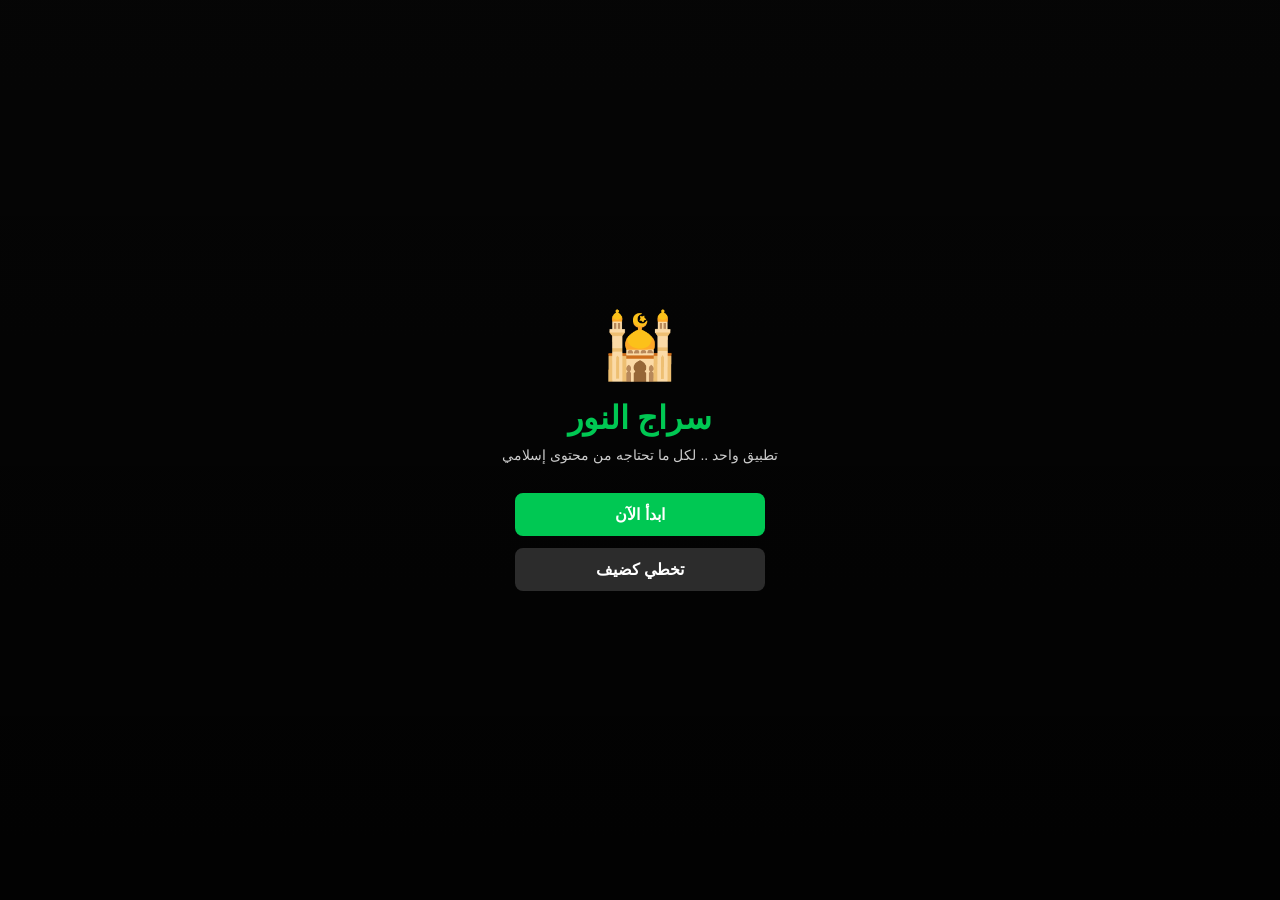
<file: _appسراج النور/index.html>
<!DOCTYPE html>
<html lang="ar" dir="rtl">
<head>
    <meta charset="UTF-8">
    <meta name="viewport" content="width=device-width, initial-scale=1.0">
    <title>سراج النور - المنصة الإسلامية</title>
    <link rel="stylesheet" href="css/style.css">
</head>
<body class="splash-body">
    <div class="splash-container">
        <div class="logo-box">
            <div class="logo-icon">🕌</div>
            <h1>سراج النور</h1>
            <p>تطبيق واحد .. لكل ما تحتاجه من محتوى إسلامي</p>
        </div>
        <div class="splash-buttons">
            <a href="home.html" class="btn-primary">ابدأ الآن</a>
            <a href="home.html" class="btn-secondary">تخطي كضيف</a>
        </div>
    </div>
</body>
</html>
</file>
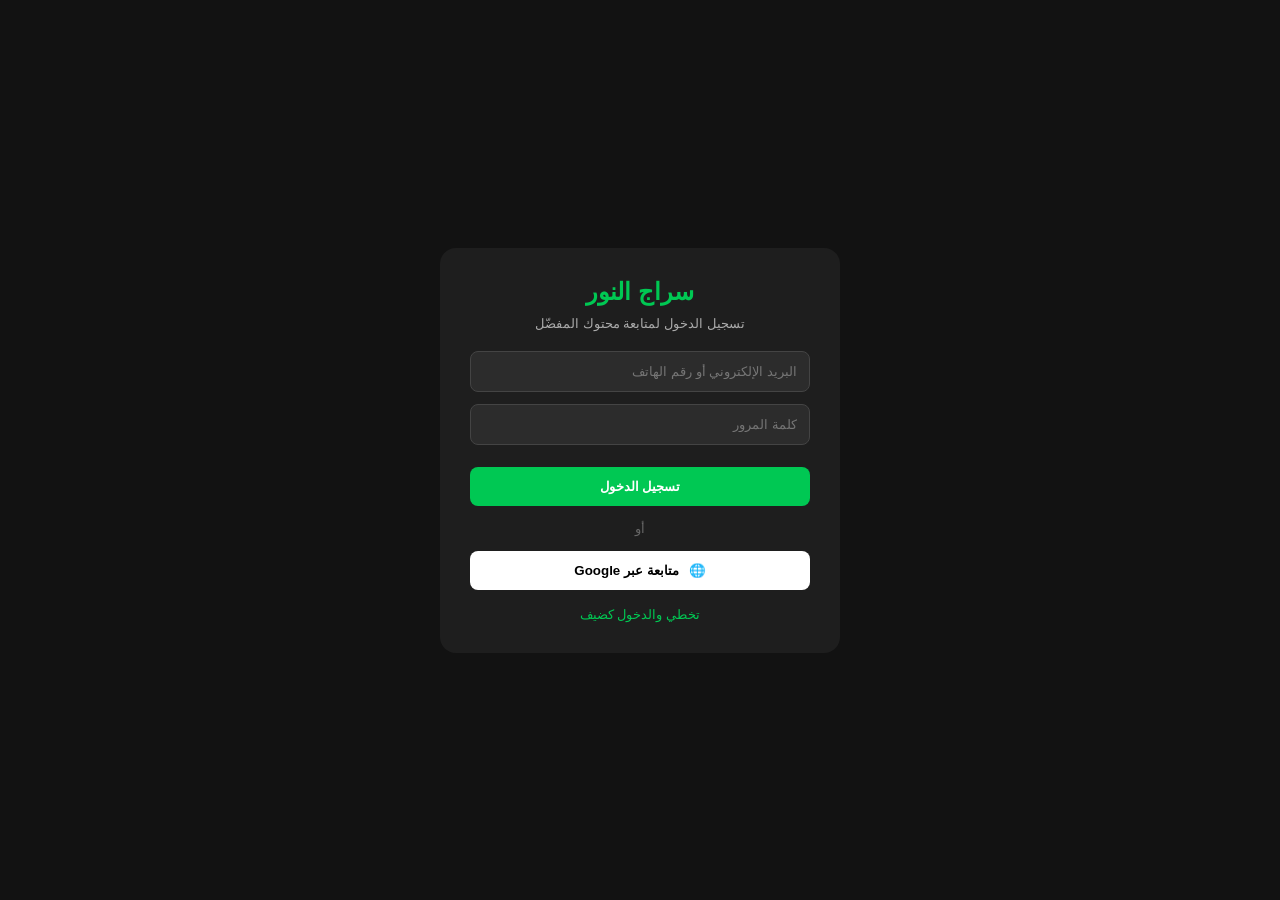
<file: _appسراج النور/auth.html>
<!DOCTYPE html>
<html lang="ar" dir="rtl">
<head>
    <meta charset="UTF-8">
    <meta name="viewport" content="width=device-width, initial-scale=1.0">
    <title>تسجيل الدخول - سراج النور</title>
    <link rel="stylesheet" href="css/style.css">
</head>
<body class="auth-body">
    <div class="auth-card">
        <h2>سراج النور</h2>
        <p>تسجيل الدخول لمتابعة محتوك المفضّل</p>
        
        <form onsubmit="event.preventDefault(); alert('تم تسجيل الدخول بنجاح عبر Supabase!'); location.href='home.html';">
            <input type="email" placeholder="البريد الإلكتروني أو رقم الهاتف" required class="auth-input">
            <input type="password" placeholder="كلمة المرور" required class="auth-input">
            <button type="submit" class="btn-primary" style="width:100%; margin-top:10px;">تسجيل الدخول</button>
        </form>

        <div class="divider">أو</div>

        <button class="btn-google" onclick="loginWithGoogle()">
            <span>🌐</span> متابعة عبر Google
        </button>

        <div class="auth-footer">
            <a href="home.html">تخطي والدخول كضيف</a>
        </div>
    </div>

    <script src="js/supabase.js"></script>
</body>
</html>
</file>
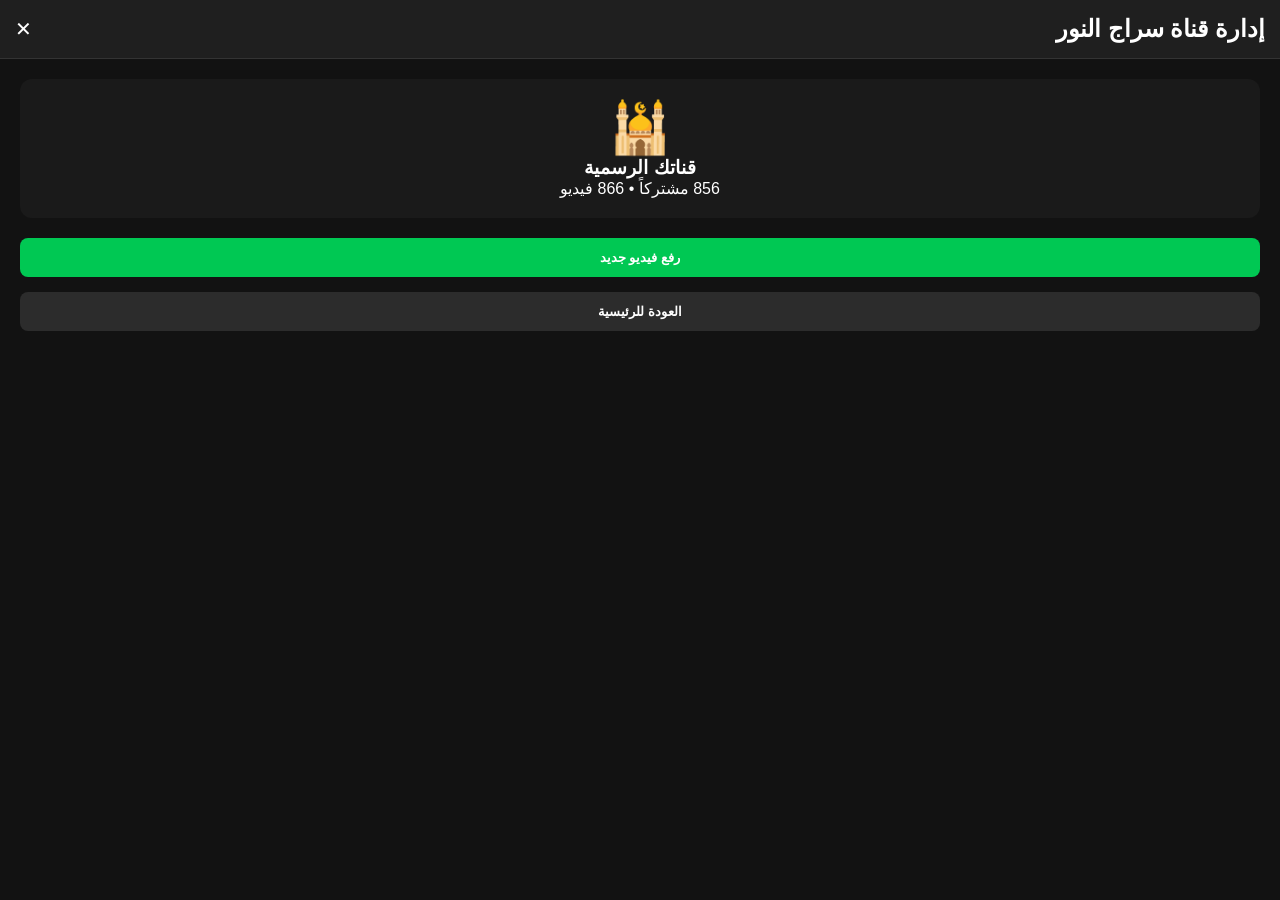
<file: _appسراج النور/channel.html>
<!DOCTYPE html>
<html lang="ar" dir="rtl">
<head>
    <meta charset="UTF-8">
    <meta name="viewport" content="width=device-width, initial-scale=1.0">
    <title>إدارة القناة - سراج النور</title>
    <link rel="stylesheet" href="css/style.css">
</head>
<body class="dark-theme">
    <header class="app-header">
        <h2>إدارة قناة سراج النور</h2>
        <a href="home.html" class="icon-btn">✕</a>
    </header>
    <div class="channel-dashboard" style="padding: 20px;">
        <div style="background: #1a1a1a; padding: 20px; border-radius: 12px; text-align: center; margin-bottom: 20px;">
            <div style="font-size: 50px;">🕌</div>
            <h3>قناتك الرسمية</h3>
            <p>856 مشتركاً • 866 فيديو</p>
        </div>
        <div style="display: flex; flex-direction: column; gap: 15px;">
            <button class="btn-primary" onclick="alert('نافذة رفع فيديو جديد جاهزة!')">رفع فيديو جديد</button>
            <button class="btn-secondary" onclick="location.href='home.html'">العودة للرئيسية</button>
        </div>
    </div>
</body>
</html>
</file>
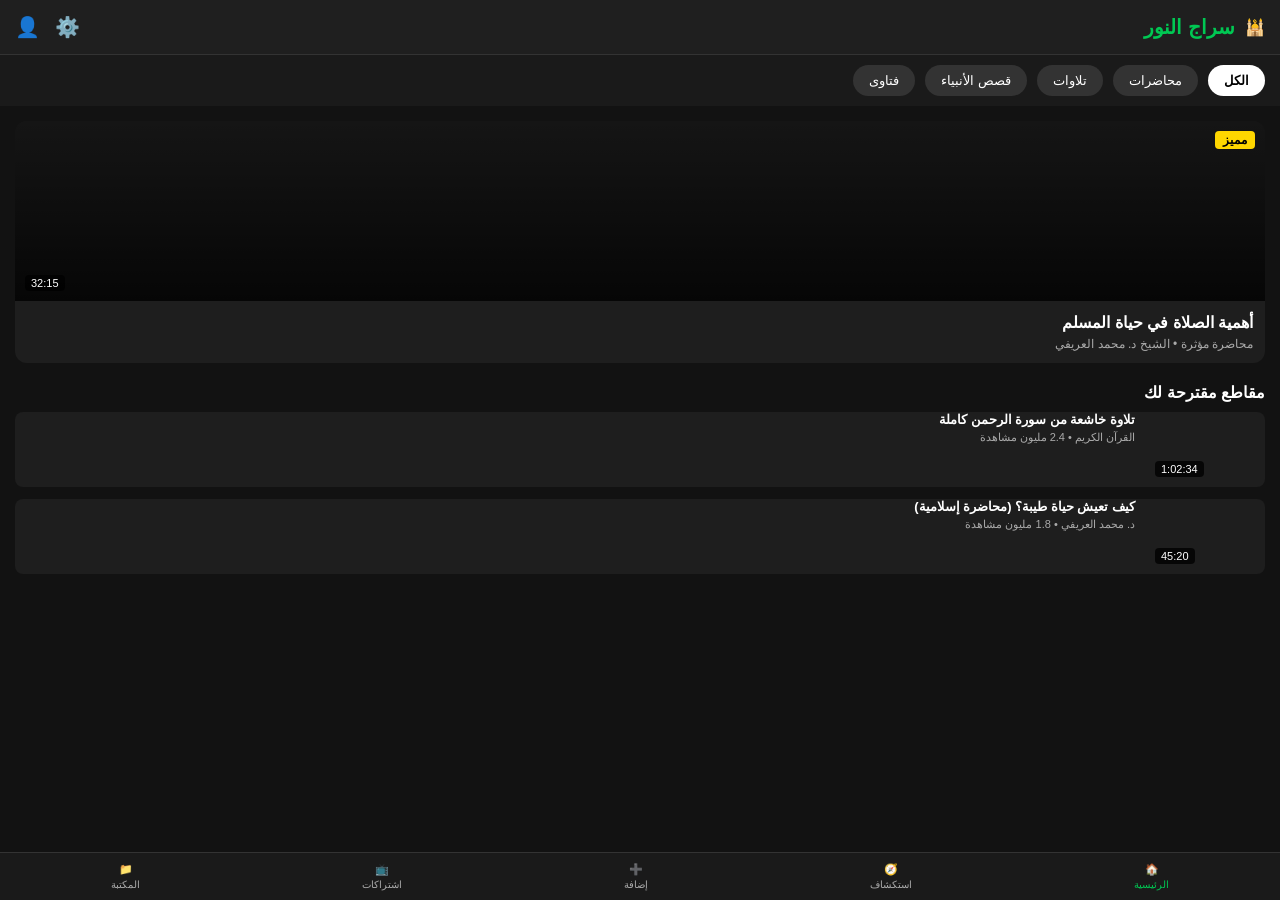
<file: _appسراج النور/home.html>
<!DOCTYPE html>
<html lang="ar" dir="rtl">
<head>
    <meta charset="UTF-8">
    <meta name="viewport" content="width=device-width, initial-scale=1.0">
    <title>سراج النور - الرئيسية</title>
    <link rel="stylesheet" href="css/style.css">
</head>
<body class="dark-theme">
    <header class="app-header">
        <div class="logo-area">
            <span class="header-icon">🕌</span>
            <h2>سراج النور</h2>
        </div>
        <div class="header-actions">
            <a href="settings.html" class="icon-btn">⚙️</a>
            <a href="auth.html" class="icon-btn">👤</a>
        </div>
    </header>

    <nav class="categories-bar">
        <button class="cat-pill active">الكل</button>
        <button class="cat-pill">محاضرات</button>
        <button class="cat-pill">تلاوات</button>
        <button class="cat-pill">قصص الأنبياء</button>
        <button class="cat-pill">فتاوى</button>
    </nav>

    <main class="main-content">
        <div class="featured-card" onclick="location.href='watch.html'">
            <div class="video-thumbnail" style="background: linear-gradient(rgba(0,0,0,0.3), rgba(0,0,0,0.8)), url('https://images.unsplash.com/photo-1591604129939-f1efa4d9f7fa?auto=format&fit=crop&w=800&q=80') center/cover;">
                <span class="badge">مميز</span>
                <span class="duration">32:15</span>
            </div>
            <div class="video-info">
                <h3>أهمية الصلاة في حياة المسلم</h3>
                <p>محاضرة مؤثرة • الشيخ د. محمد العريفي</p>
            </div>
        </div>

        <section class="section-title">
            <h3>مقاطع مقترحة لك</h3>
        </section>

        <div class="video-list">
            <div class="video-item" onclick="location.href='watch.html'">
                <div class="thumb-sm" style="background: url('https://images.unsplash.com/photo-1609599006353-e629aaabfeae?auto=format&fit=crop&w=400&q=80') center/cover;">
                    <span class="duration">1:02:34</span>
                </div>
                <div class="info-sm">
                    <h4>تلاوة خاشعة من سورة الرحمن كاملة</h4>
                    <p>القرآن الكريم • 2.4 مليون مشاهدة</p>
                </div>
            </div>
            <div class="video-item" onclick="location.href='watch.html'">
                <div class="thumb-sm" style="background: url('https://images.unsplash.com/photo-1584551246679-0daf3d275d0f?auto=format&fit=crop&w=400&q=80') center/cover;">
                    <span class="duration">45:20</span>
                </div>
                <div class="info-sm">
                    <h4>كيف تعيش حياة طيبة؟ (محاضرة إسلامية)</h4>
                    <p>د. محمد العريفي • 1.8 مليون مشاهدة</p>
                </div>
            </div>
        </div>
    </main>

    <nav class="bottom-nav">
        <a href="home.html" class="nav-item active">🏠<span>الرئيسية</span></a>
        <a href="home.html" class="nav-item">🧭<span>استكشاف</span></a>
        <a href="channel.html" class="nav-item">➕<span>إضافة</span></a>
        <a href="home.html" class="nav-item">📺<span>اشتراكات</span></a>
        <a href="settings.html" class="nav-item">📁<span>المكتبة</span></a>
    </nav>
</body>
</html>
</file>
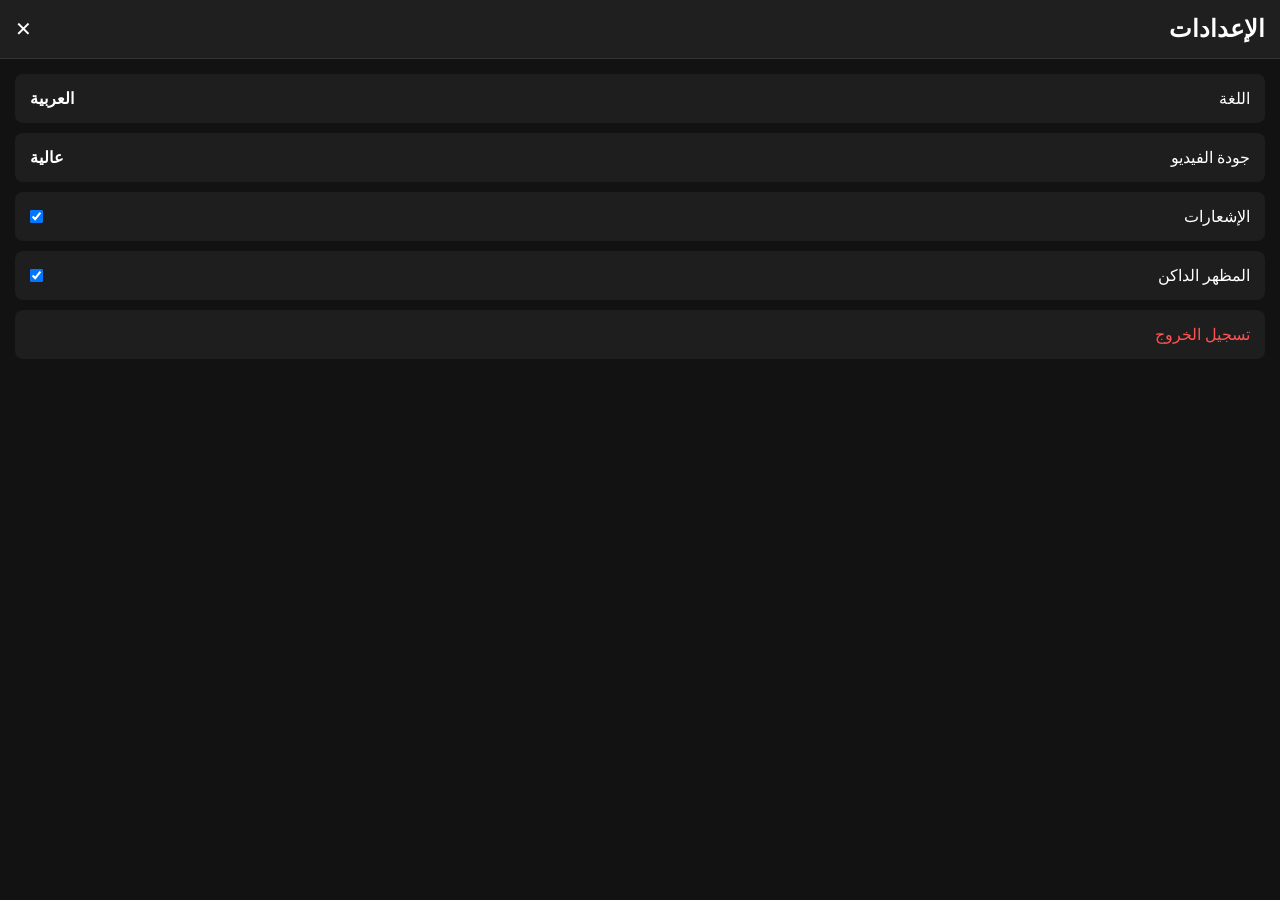
<file: _appسراج النور/settings.html>
<!DOCTYPE html>
<html lang="ar" dir="rtl">
<head>
    <meta charset="UTF-8">
    <meta name="viewport" content="width=device-width, initial-scale=1.0">
    <title>الإعدادات - سراج النور</title>
    <link rel="stylesheet" href="css/style.css">
</head>
<body class="dark-theme">
    <header class="app-header">
        <h2>الإعدادات</h2>
        <a href="home.html" class="icon-btn">✕</a>
    </header>
    <div class="settings-list">
        <div class="setting-item"><span>اللغة</span><strong>العربية</strong></div>
        <div class="setting-item"><span>جودة الفيديو</span><strong>عالية</strong></div>
        <div class="setting-item"><span>الإشعارات</span><input type="checkbox" checked></div>
        <div class="setting-item"><span>المظهر الداكن</span><input type="checkbox" checked></div>
        <div class="setting-item" onclick="location.href='index.html'" style="color: #ff5252; cursor: pointer;"><span>تسجيل الخروج</span></div>
    </div>
</body>
</html>
</file>
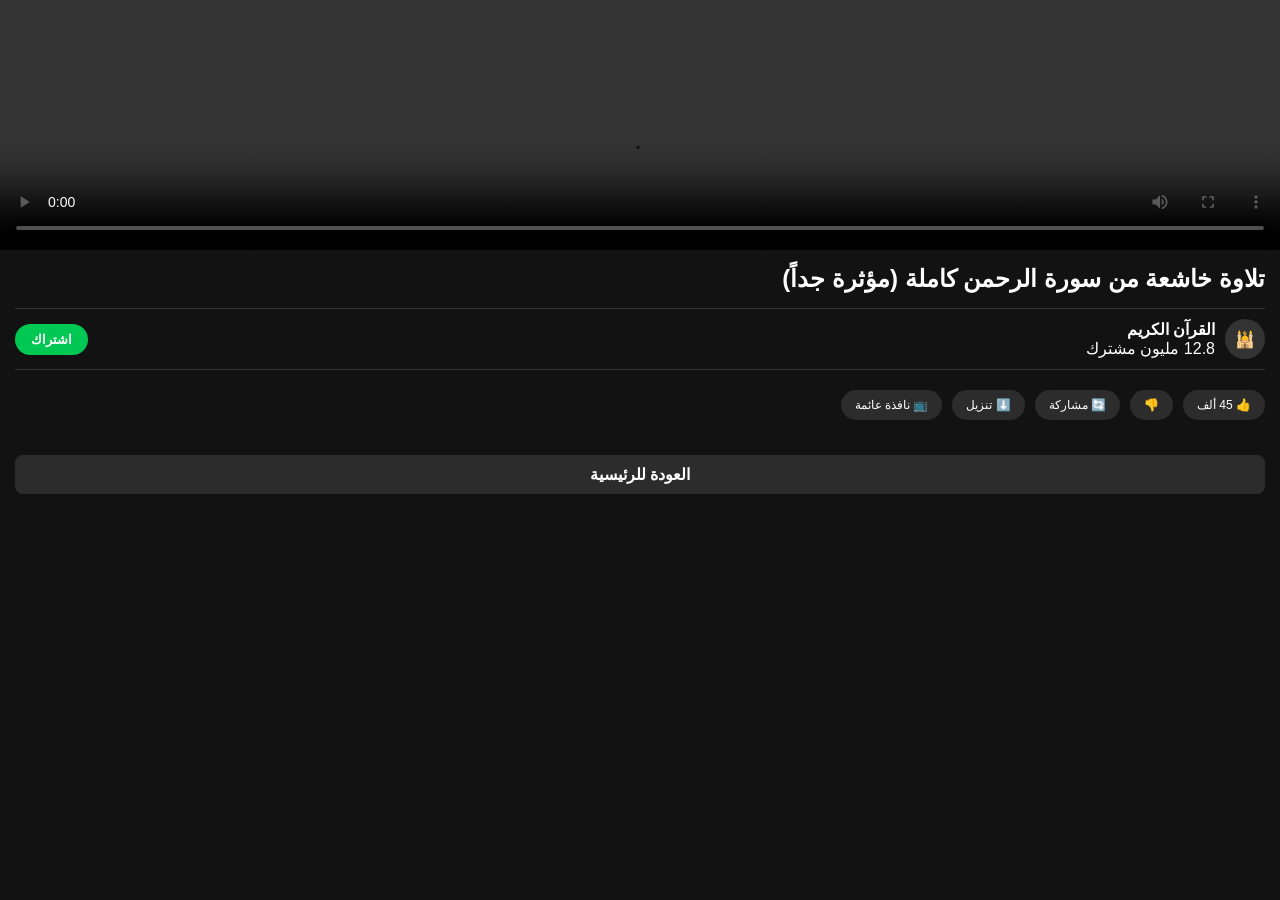
<file: _appسراج النور/watch.html>
<!DOCTYPE html>
<html lang="ar" dir="rtl">
<head>
    <meta charset="UTF-8">
    <meta name="viewport" content="width=device-width, initial-scale=1.0">
    <title>مشاهدة الفيديو - سراج النور</title>
    <link rel="stylesheet" href="css/style.css">
</head>
<body class="dark-theme">
    <div class="video-player-container">
        <div class="video-screen" style="background: #000; display: flex; align-items: center; justify-content: center; position: relative;">
            <video controls autoplay style="width: 100%; max-height: 250px;" id="mainVideo">
                <source src="https://www.w3schools.com/html/mov_bbb.mp4" type="video/mp4">
                متصفحك لا يدعم عرض الفيديو
            </video>
        </div>
        
        <div class="video-details-box">
            <h2>تلاوة خاشعة من سورة الرحمن كاملة (مؤثرة جداً)</h2>
            <div class="channel-row">
                <div class="ch-info">
                    <div class="avatar-sm">🕌</div>
                    <div>
                        <h4>القرآن الكريم</h4>
                        <p>12.8 مليون مشترك</p>
                    </div>
                </div>
                <button class="btn-subscribe" onclick="toggleSub(this)">اشتراك</button>
            </div>

            <div class="action-buttons">
                <button class="action-btn">👍 45 ألف</button>
                <button class="action-btn">👎</button>
                <button class="action-btn">🔄 مشاركة</button>
                <button class="action-btn">⬇️ تنزيل</button>
                <button class="action-btn" onclick="togglePiP()">📺 نافذة عائمة</button>
            </div>
        </div>
    </div>

    <div class="back-bar">
        <a href="home.html" class="btn-secondary" style="display:block; text-align:center; padding:10px; margin: 15px;">العودة للرئيسية</a>
    </div>

    <script>
        async function togglePiP() {
            const video = document.getElementById('mainVideo');
            try {
                if (document.pictureInPictureElement) {
                    await document.exitPictureInPicture();
                } else if (document.pictureInPictureEnabled) {
                    await video.requestPictureInPicture();
                }
            } catch (err) {
                alert('خاصية النافذة العائمة تتطلب تفاعل المستخدم');
            }
        }
        function toggleSub(btn) {
            if(btn.innerText === 'اشتراك') {
                btn.innerText = 'مشترك';
                btn.style.background = '#444';
            } else {
                btn.innerText = 'اشتراك';
                btn.style.background = '#00C853';
            }
        }
    </script>
</body>
</html>
</file>
<file: _appسراج النور/css/style.css>
* { box-sizing: border-box; margin: 0; padding: 0; font-family: Tahoma, sans-serif; }
body.dark-theme, body.splash-body, body.auth-body { background-color: #121212; color: #fff; direction: rtl; }
.splash-body { display: flex; align-items: center; justify-content: center; height: 100vh; background: linear-gradient(rgba(0,0,0,0.7), rgba(0,0,0,0.9)), url('https://images.unsplash.com/photo-1591604129939-f1efa4d9f7fa?auto=format&fit=crop&w=1200&q=80') center/cover; }
.splash-container { text-align: center; padding: 20px; }
.logo-icon { font-size: 64px; margin-bottom: 15px; }
.splash-container h1 { font-size: 32px; color: #00C853; margin-bottom: 10px; }
.splash-container p { color: #ccc; margin-bottom: 30px; font-size: 14px; }
.splash-buttons { display: flex; flex-direction: column; gap: 12px; width: 250px; margin: 0 auto; }
.btn-primary { background: #00C853; color: #fff; border: none; padding: 12px; border-radius: 8px; font-weight: bold; cursor: pointer; text-decoration: none; display: block; text-align: center; }
.btn-secondary { background: #2c2c2c; color: #fff; border: none; padding: 12px; border-radius: 8px; font-weight: bold; cursor: pointer; text-decoration: none; display: block; text-align: center; }

.app-header { display: flex; justify-content: space-between; align-items: center; padding: 15px; background: #1f1f1f; border-bottom: 1px solid #333; }
.logo-area { display: flex; align-items: center; gap: 10px; }
.logo-area h2 { color: #00C853; font-size: 20px; }
.header-actions { display: flex; gap: 15px; }
.icon-btn { background: none; border: none; color: #fff; font-size: 20px; cursor: pointer; text-decoration: none; }

.categories-bar { display: flex; gap: 10px; padding: 10px 15px; overflow-x: auto; background: #1a1a1a; white-space: nowrap; }
.cat-pill { background: #333; color: #fff; border: none; padding: 8px 16px; border-radius: 20px; cursor: pointer; font-size: 13px; }
.cat-pill.active { background: #fff; color: #000; font-weight: bold; }

.main-content { padding: 15px; padding-bottom: 70px; }
.featured-card { background: #1e1e1e; border-radius: 12px; overflow: hidden; margin-bottom: 20px; cursor: pointer; }
.video-thumbnail { height: 180px; position: relative; }
.badge { position: absolute; top: 10px; right: 10px; background: #FFD700; color: #000; padding: 2px 8px; border-radius: 4px; font-size: 12px; font-weight: bold; }
.duration { position: absolute; bottom: 10px; left: 10px; background: rgba(0,0,0,0.8); color: #fff; padding: 2px 6px; border-radius: 4px; font-size: 11px; }
.video-info { padding: 12px; }
.video-info h3 { font-size: 16px; margin-bottom: 5px; }
.video-info p { font-size: 12px; color: #aaa; }

.section-title { margin: 15px 0 10px; }
.section-title h3 { font-size: 16px; color: #fff; }

.video-item { display: flex; gap: 10px; margin-bottom: 12px; background: #1e1e1e; border-radius: 8px; overflow: hidden; cursor: pointer; }
.thumb-sm { width: 120px; height: 75px; position: relative; flex-shrink: 0; }
.info-sm h4 { font-size: 13px; margin-bottom: 4px; }
.info-sm p { font-size: 11px; color: #aaa; }

.bottom-nav { position: fixed; bottom: 0; left: 0; right: 0; background: #1a1a1a; display: flex; justify-content: space-around; padding: 10px 0; border-top: 1px solid #333; z-index: 100; }
.nav-item { display: flex; flex-direction: column; align-items: center; color: #aaa; text-decoration: none; font-size: 11px; gap: 3px; }
.nav-item.active { color: #00C853; }
.nav-item span { font-size: 10px; }

.auth-body { display: flex; align-items: center; justify-content: center; height: 100vh; }
.auth-card { background: #1e1e1e; padding: 30px; border-radius: 16px; width: 90%; max-width: 400px; text-align: center; }
.auth-card h2 { color: #00C853; margin-bottom: 10px; }
.auth-card p { color: #aaa; margin-bottom: 20px; font-size: 13px; }
.auth-input { width: 100%; padding: 12px; margin-bottom: 12px; background: #2c2c2c; border: 1px solid #444; border-radius: 8px; color: #fff; }
.divider { margin: 15px 0; color: #666; font-size: 13px; }
.btn-google { width: 100%; padding: 12px; background: #fff; color: #000; border: none; border-radius: 8px; font-weight: bold; cursor: pointer; display: flex; align-items: center; justify-content: center; gap: 10px; }
.auth-footer { margin-top: 15px; }
.auth-footer a { color: #00C853; text-decoration: none; font-size: 13px; }

.settings-list { padding: 15px; }
.setting-item { display: flex; justify-content: space-between; align-items: center; padding: 15px; background: #1e1e1e; margin-bottom: 10px; border-radius: 8px; }

.video-details-box { padding: 15px; }
.channel-row { display: flex; justify-content: space-between; align-items: center; margin: 15px 0; padding: 10px 0; border-top: 1px solid #333; border-bottom: 1px solid #333; }
.ch-info { display: flex; align-items: center; gap: 10px; }
.avatar-sm { width: 40px; height: 40px; background: #333; border-radius: 50%; display: flex; align-items: center; justify-content: center; }
.btn-subscribe { background: #00C853; color: #fff; border: none; padding: 8px 16px; border-radius: 20px; font-weight: bold; cursor: pointer; }
.action-buttons { display: flex; gap: 10px; overflow-x: auto; padding: 5px 0; }
.action-btn { background: #2c2c2c; color: #fff; border: none; padding: 8px 14px; border-radius: 20px; font-size: 12px; white-space: nowrap; cursor: pointer; }
</file>
